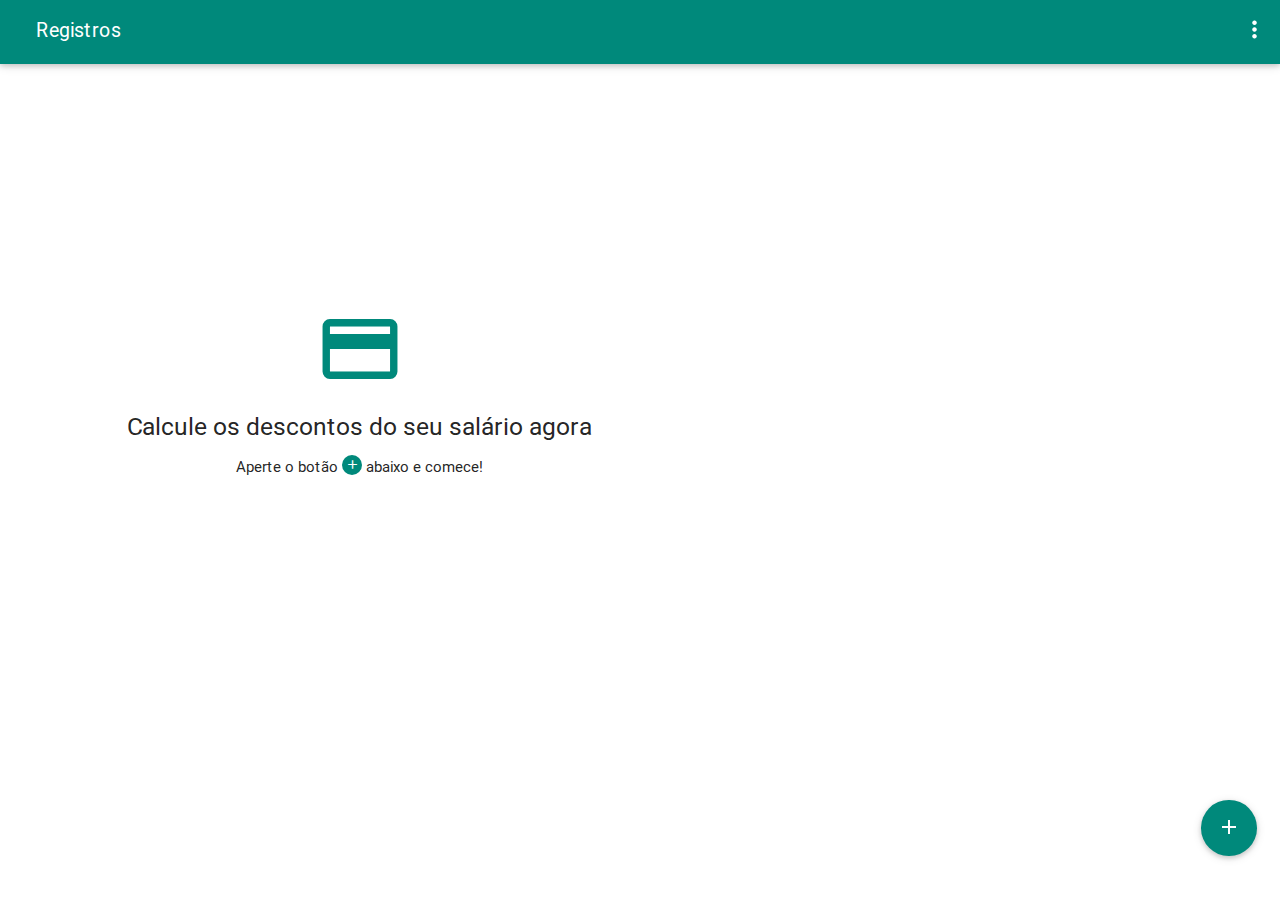
<file: www/index.html>
<!DOCTYPE html>
<html>
<head>
  <meta name="viewport" content="user-scalable=no, initial-scale=1, maximum-scale=1, width=device-width, target-densitydpi=device-dpi" />
  <meta charset="utf-8">
  <title>Desconto Salário</title>
  <link rel="stylesheet" href="icons/material.css">
  <link rel="stylesheet" href="css/materialize.min.css">
  <link rel="stylesheet" href="css/estilos.css">
  <script type="text/javascript" charset="utf-8">
    document.addEventListener("deviceready", onDeviceReady, false);
    function onDeviceReady() {
      navigator.splashscreen.show();
    }
  </script>

  <script async src="//pagead2.googlesyndication.com/pagead/js/adsbygoogle.js"></script>
  <script>
    (adsbygoogle = window.adsbygoogle || []).push({
      google_ad_client: "ca-pub-9735122012959131",
      enable_page_level_ads: true
    });
  </script>
</head>
<body>

  <ul class="side-nav" id="mobile-demo">
    <li><a href="index.html" class="link_vignette"><i class="material-icons">list</i>Registros</a></li>
    <li><a href="liquid-salary.html" class="link_vignette"><i class="material-icons">payment</i>Salário Líquido</a></li>
    <hr>
    <li><a href="about.html" class="link_vignette"><i class="material-icons">info_outline</i>Sobre o App</a></li>
  </ul>

  <nav class="row teal darken-1 white-text">
    <div class="nav-wrapper col s12">
      <a href="#" data-activates="mobile-demo" class="button-collapse"><i class="material-icons">menu</i></a>
      
      <h1 href="#" class="title-topo left-align">Registros</h1>

      <i class="material-icons waves-effect waves-light waves-circle dropdown-button right" data-activates="submenu" data-gutter="5" data-constrainwidth="false">more_vert</i>

      <ul id="submenu" class="dropdown-content">
        <li><a class="black-text acao-limpar">Limpar</a></li>
      </ul>
    </div>
  </nav>
  
  <div class="row">
    <div class="col s12">
      <div id="liquidsalary" class="liquidsalary-item">
        <table id="liquidsalary-table" class="responsive-table striped">
          <thead>
            <tr>
              <th data-field="name">Nome</th>
              <th data-field="wage">Bruto</th>
              <th data-field="liquid-salary">Líquido</th>
              <th data-field="fgts">FGTS</th>
              <th data-field="inss">INSS</th>
              <th data-field="irrf">IRRF</th>
              <th data-field="children">Dependentes</th>
              <th data-field="pension">Pensão</th>
              <th data-field="other-discounts">descontos IR</th>
              <th data-field="vt">VT</th>
              <th data-field="vr">VR</th>
              <th data-field="va">VA</th>
              <th data-field="healthcareVal">Plano de Saúde</th>
              <th data-field="unionDuesVal">Sindicato</th>
              <th data-field="salaryDiscountsVal">Outros Descontos</th>
              <th data-field="date">Data</th>
            </tr>
          </thead>

          <tbody id="list">
            
          </tbody>
        </table>
      </div>

      <div id="empty-data" class="liquidsalary-item">
        <div class="liquidsalary-item-valign col s10 offset-s1 valign-wrapper">
          <div class="valign center-align center">
            <a href="liquid-salary.html" class="link_vignette">
              <i class="material-icons large teal-text text-darken-1">payment</i>
              <h5>Calcule os descontos do seu salário agora</h5>
              <p>Aperte o botão <i class="btn-more material-icons tiny">add</i> abaixo e comece!</p>
            </a>
          </div>
        </div>
      </div>

    </div>
  </div>

  <div class="fixed-action-btn" style="bottom: 45px; right: 24px;">
    <a href="liquid-salary.html" class="btn-floating btn-large waves-effect waves-light teal darken-1 link_vignette"><i class="large material-icons">add</i></a>
  </div>

  <script src="js/jquery.min.js"></script>
  <script src="js/jquery.price_format.2.0.min.js"></script>
  <script src="js/materialize.min.js"></script>
  <script src="js/main.js"></script>
  <script src="js/register.js"></script>
</body>
</html>
</file>
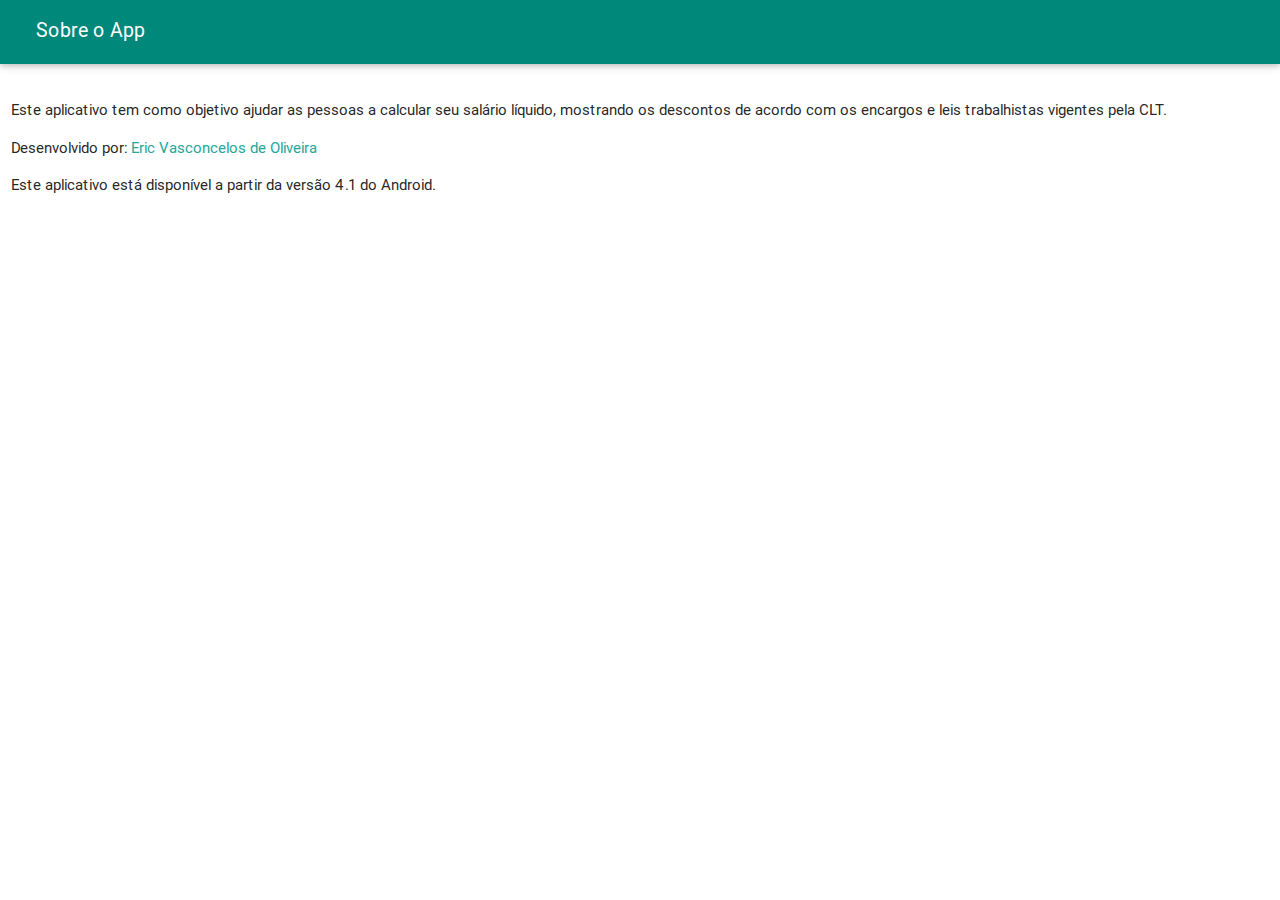
<file: www/about.html>
<!DOCTYPE html>
<html>
<head>
	<meta name="viewport" content="user-scalable=no, initial-scale=1, maximum-scale=1, width=device-width, target-densitydpi=device-dpi" />
	<meta charset="utf-8">
	<title>Sobre o App</title>
	<link rel="stylesheet" href="icons/material.css">
	<link rel="stylesheet" href="css/materialize.min.css">
	<link rel="stylesheet" href="css/estilos.css">
  <script async src="//pagead2.googlesyndication.com/pagead/js/adsbygoogle.js"></script>
  <script>
    (adsbygoogle = window.adsbygoogle || []).push({
      google_ad_client: "ca-pub-9735122012959131",
      enable_page_level_ads: true
    });
  </script>
</head>
<body>

	<ul class="side-nav" id="mobile-demo">
    <li><a href="index.html" class="link_vignette"><i class="material-icons">list</i>Registros</a></li>
    <li><a href="liquid-salary.html" class="link_vignette"><i class="material-icons">payment</i>Salário Líquido</a></li>
    <hr>
    <li><a href="about.html" class="link_vignette"><i class="material-icons">info_outline</i>Sobre o App</a></li>
  </ul>

	<nav class="row teal darken-1 white-text">
    <div class="nav-wrapper col s12">
      <a href="#" data-activates="mobile-demo" class="button-collapse"><i class="material-icons">menu</i></a>

      <h1 href="#" class="title-topo left-align">Sobre o App</h1>
    </div>
  </nav>
	
	<div class="row">
    <div class="col s12">
      <p>Este aplicativo tem como objetivo ajudar as pessoas a calcular seu salário líquido, mostrando os descontos de acordo com os encargos e leis trabalhistas vigentes pela CLT.</p>
      <p>Desenvolvido por: <a class="teal-text text-lighten-1" href="http://2re.com.br/ericvasconcelos/">Eric Vasconcelos de Oliveira</a></p>
      <p>Este aplicativo está disponível a partir da versão 4.1 do Android.</p>
    </div>
  </div>

	<script src="js/jquery.min.js"></script>
	<script src="js/jquery.price_format.2.0.min.js"></script>
	<script src="js/materialize.min.js"></script>
	<script src="js/main.js"></script>
</body>
</html>
</file>
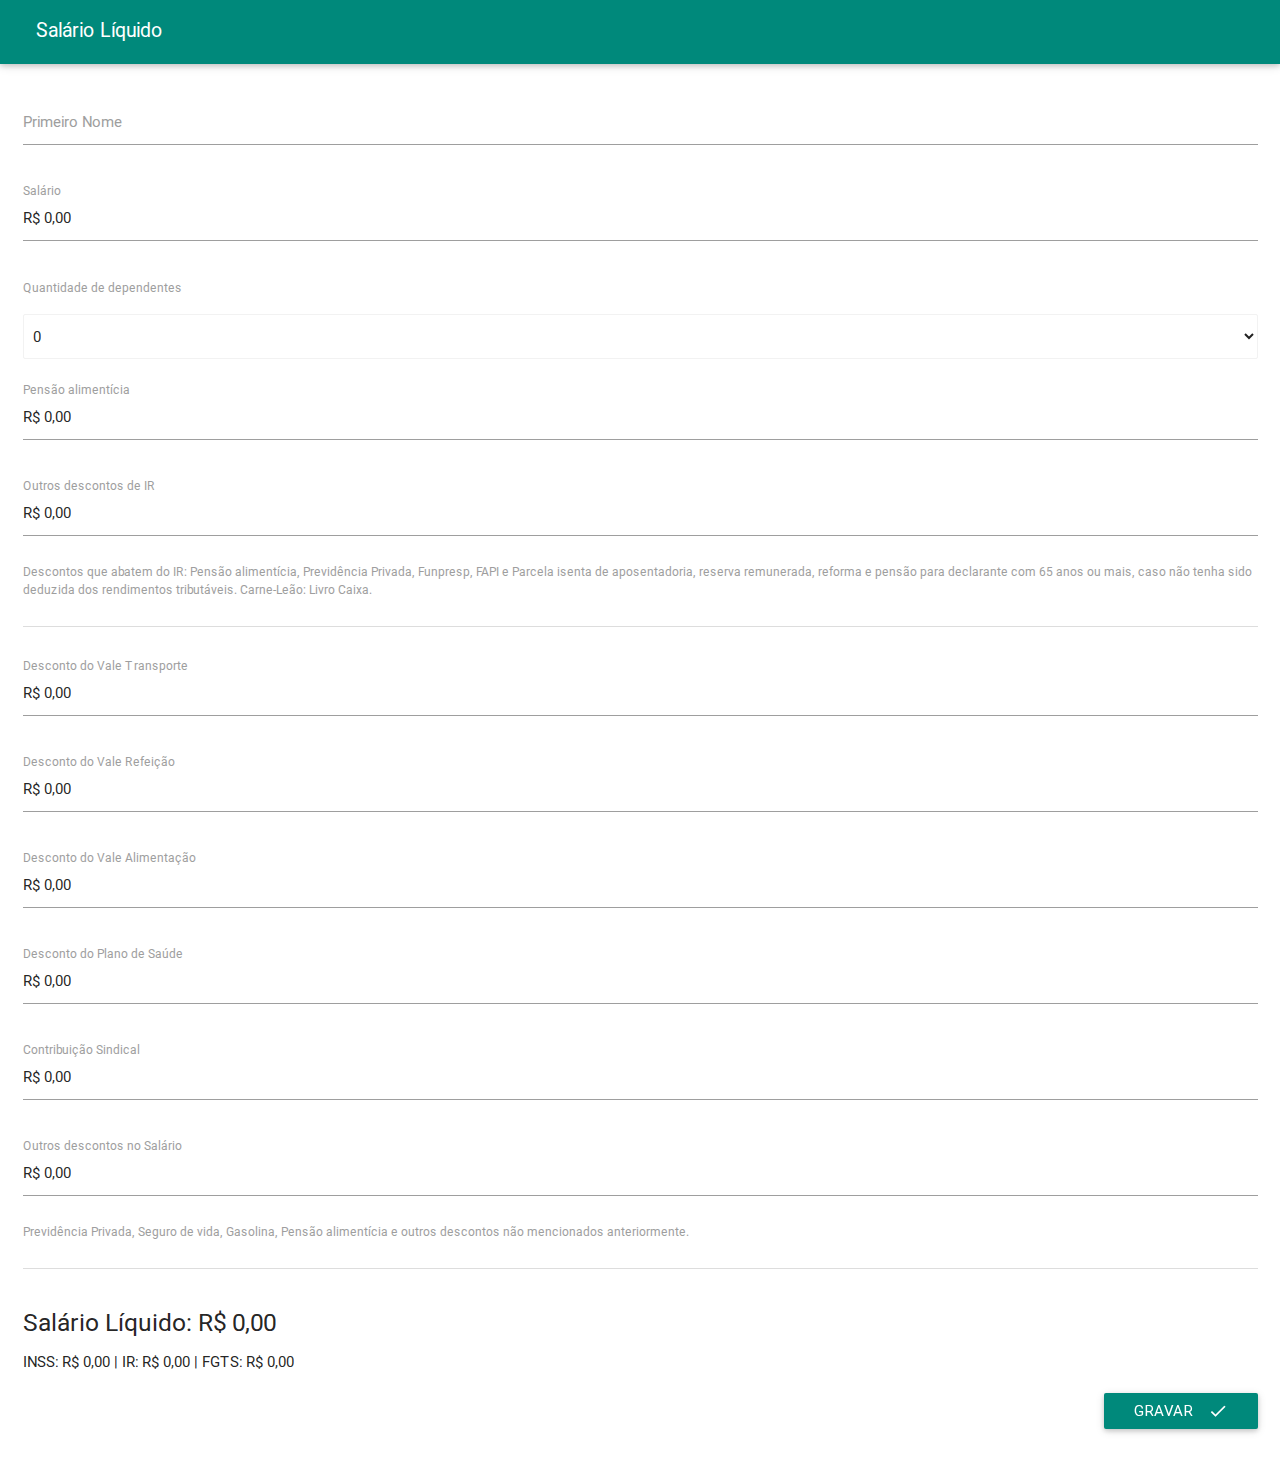
<file: www/liquid-salary.html>
<!DOCTYPE html>
<html>
<head>
	<meta name="viewport" content="user-scalable=no, initial-scale=1, maximum-scale=1, width=device-width, target-densitydpi=device-dpi" />
	<meta charset="utf-8">
	<title>Salário Líquido</title>
	<link rel="stylesheet" href="icons/material.css">
	<link rel="stylesheet" href="css/materialize.min.css">
	<link rel="stylesheet" href="css/estilos.css">
  <script async src="//pagead2.googlesyndication.com/pagead/js/adsbygoogle.js"></script>
  <script>
    (adsbygoogle = window.adsbygoogle || []).push({
      google_ad_client: "ca-pub-9735122012959131",
      enable_page_level_ads: true
    });
  </script>
</head>
<body>

  <ul class="side-nav" id="mobile-demo">
    <li><a href="index.html" class="link_vignette"><i class="material-icons">list</i>Registros</a></li>
    <li><a href="liquid-salary.html" class="link_vignette"><i class="material-icons">payment</i>Salário Líquido</a></li>
    <hr>
    <li><a href="about.html" class="link_vignette"><i class="material-icons">info_outline</i>Sobre o App</a></li>
  </ul>

	<nav class="row teal darken-1 white-text">
    <div class="nav-wrapper col s12">
      <a href="#" data-activates="mobile-demo" class="button-collapse"><i class="material-icons">menu</i></a>
      
      <h1 href="#" class="title-topo left-align">Salário Líquido</h1>
    </div>
  </nav>
	
	<div class="row">
    <form class="col s12">
    	<div class="row">
        <div class="input-field col s12">
          <input id="name" type="text" required="required" pattern="[\D\s]{3,200}" class="validate">
          <label for="name">Primeiro Nome</label>
        </div>
      </div>

      <div class="row">
        <div class="input-field col s12">
          <input id="wage" type="tel" required="required" pattern="^(\D{2}\s)([0-9]{1,3}\.)?[0-9]{1,3},[0-9]{2}$" class="validate currency">
          <label for="wage">Salário</label>
        </div>
      </div>

      <div class="row">
      	<div class="col s12">
      		<label for="children">Quantidade de dependentes</label>
        </div>
        <div class="input-field col s12">
          <select id="children" class="browser-default">
            <option value="0">0</option>
            <option value="1">1</option>
            <option value="2">2</option>
            <option value="3">3</option>
            <option value="4">4</option>
            <option value="5">5</option>
            <option value="6">6</option>
            <option value="7">7</option>
            <option value="8">8</option>
            <option value="9">9</option>
            <option value="10">10</option>
          </select>
        </div>
      </div>

      <div class="row">
        <div class="input-field col s12">
          <input id="pension" type="tel" pattern="^(\D{2}\s)([0-9]{1,3}\.)?[0-9]{1,3},[0-9]{2}$" class="validate currency">
          <label for="pension">Pensão alimentícia</label>
        </div>
      </div>

      <div class="row">
        <div class="input-field col s12">
          <input id="others-discounts" type="tel" pattern="^(\D{2}\s)([0-9]{1,3}\.)?[0-9]{1,3},[0-9]{2}$" class="validate currency">
          <label for="others-discounts">Outros descontos de IR</label>
        </div>
        <div class="col s12">
          <p class="obs">Descontos que abatem do IR: Pensão alimentícia, Previdência Privada, Funpresp, FAPI e Parcela isenta de aposentadoria, reserva remunerada, reforma e pensão para declarante com 65 anos ou mais, caso não tenha sido deduzida dos rendimentos tributáveis. Carne-Leão: Livro Caixa.</p>
        </div>
      </div>

      <div class="row">
        <div class="col s12">
          <hr>
        </div>
      </div>

      <div class="row">
        <div class="input-field col s12">
          <input id="vt" type="tel" pattern="^(\D{2}\s)([0-9]{1,3}\.)?[0-9]{1,3},[0-9]{2}$" class="validate currency">
          <label for="vt">Desconto do Vale Transporte</label>
        </div>
      </div>

      <div class="row">
        <div class="input-field col s12">
          <input id="vr" type="tel" pattern="^(\D{2}\s)([0-9]{1,3}\.)?[0-9]{1,3},[0-9]{2}$" class="validate currency">
          <label for="vr">Desconto do Vale Refeição</label>
        </div>
      </div>

      <div class="row">
        <div class="input-field col s12">
          <input id="va" type="tel" pattern="^(\D{2}\s)([0-9]{1,3}\.)?[0-9]{1,3},[0-9]{2}$" class="validate currency">
          <label for="va">Desconto do Vale Alimentação</label>
        </div>
      </div>

      <div class="row">
        <div class="input-field col s12">
          <input id="healthcare" type="tel" pattern="^(\D{2}\s)([0-9]{1,3}\.)?[0-9]{1,3},[0-9]{2}$" class="validate currency">
          <label for="healthcare">Desconto do Plano de Saúde</label>
        </div>
      </div>

      <div class="row">
        <div class="input-field col s12">
          <input id="union-dues" type="tel" pattern="^(\D{2}\s)([0-9]{1,3}\.)?[0-9]{1,3},[0-9]{2}$" class="validate currency">
          <label for="union-dues">Contribuição Sindical</label>
        </div>
      </div>

      <div class="row">
        <div class="input-field col s12">
          <input id="salary-discounts" type="tel" pattern="^(\D{2}\s)([0-9]{1,3}\.)?[0-9]{1,3},[0-9]{2}$" class="validate currency">
          <label for="salary-discounts">Outros descontos no Salário</label>
        </div>
        <div class="col s12">
          <p class="obs">Previdência Privada, Seguro de vida, Gasolina, Pensão alimentícia e outros descontos não mencionados anteriormente.</p>
        </div>
      </div>

      <div class="row">
        <div class="col s12">
          <hr>
        </div>
      </div>

      <div class="result row">
        <div class="col s12">
          <h5>Salário Líquido: <span id="liquid-wage">R$ 0,00</span></h5>
          <p>INSS: <span id="discount-inss">R$ 0,00</span> | IR: <span id="discount-ir">R$ 0,00</span> | FGTS: <span id="discount-fgts">R$ 0,00</span></p>
        </div>
      </div>
			
			<div class="row">
        <div class="col s12">
          <a id="save" class="teal darken-1 white-text waves-effect waves-light btn right">Gravar<i class="material-icons right">done</i></a>
        </div>
			</div>

		</form>
  </div>

  <div id="confirmacao" class="modal modal-fixed-footer">
    <div class="modal-content">
      <h5>Resumo do pedido</h5>
      <input id="numero-mesa" type="tel" pattern="^(\D{2}\s)([0-9]{1,3}\.)?[0-9]{1,3},[0-9]{2}$" class="validate" placeholder="Número da mesa">
      <blockquote id="resumo"></blockquote>
    </div>
    <div class="modal-footer">
      <button class="btn deep-orange waves-effect waves-light modal-close">
        Pedir
      </button>
      <button class="btn-flat waves-effect waves-red modal-close acao-limpar">
        Cancelar
      </button>
    </div>
  </div>

	<script src="js/jquery.min.js"></script>
	<script src="js/jquery.price_format.2.0.min.js"></script>
	<script src="js/materialize.min.js"></script>
	<script src="js/main.js"></script>
  <script src="js/liquid-salary.js"></script>
</body>
</html>
</file>
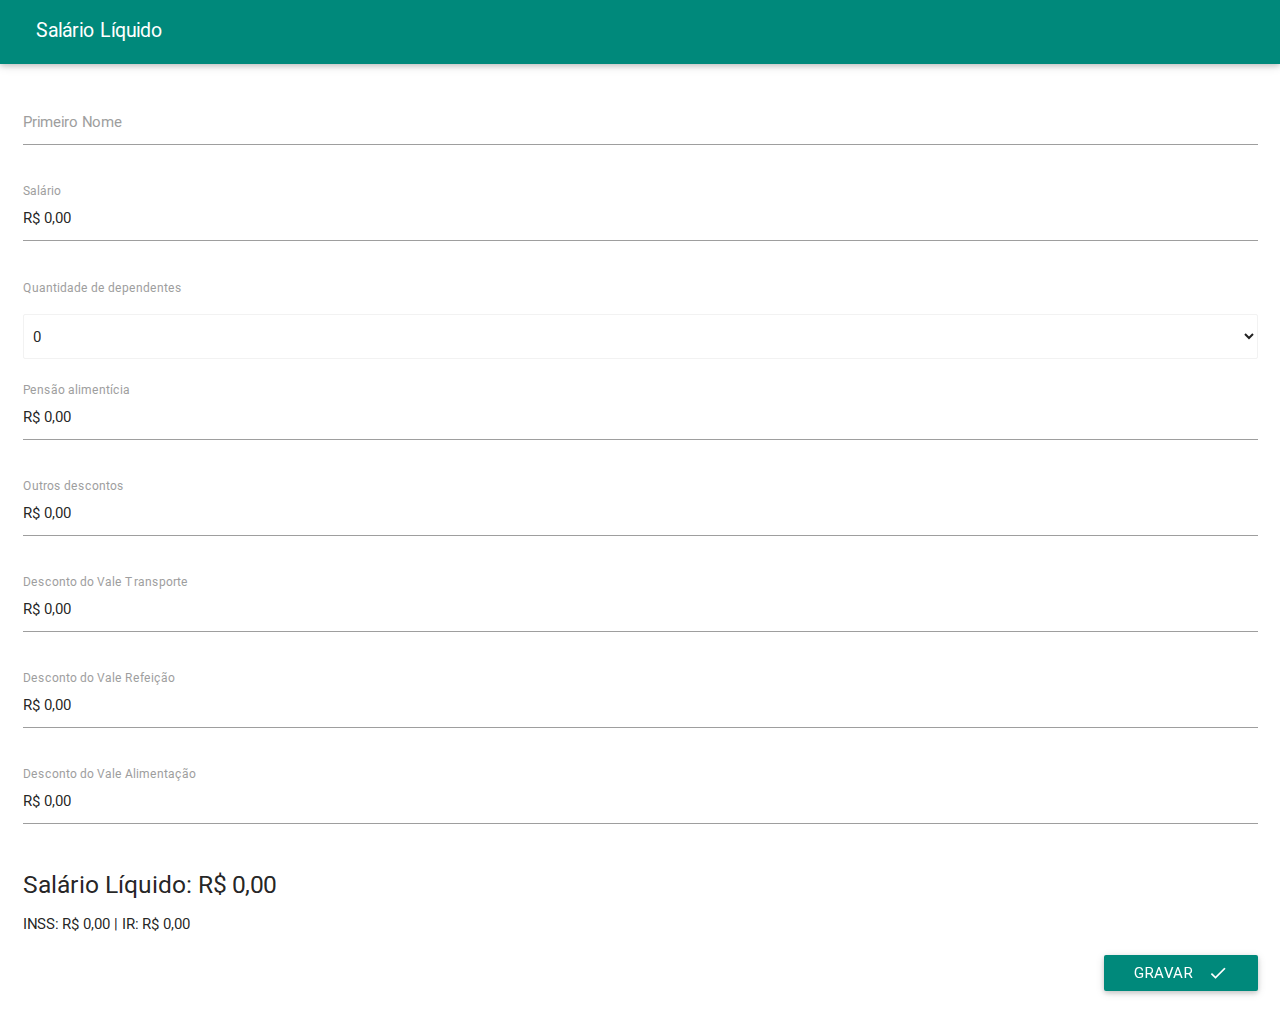
<file: www/salario-liquido.html>
<!DOCTYPE html>
<html>
<head>
	<meta name="viewport" content="width=device-width, initial-scale=1">
	<meta charset="utf-8">
	<title>Salário Líquido</title>
	<link rel="stylesheet" href="icons/material.css">
	<link rel="stylesheet" href="css/materialize.min.css">
	<link rel="stylesheet" href="css/estilos.css">
</head>
<body>

  <ul class="side-nav" id="mobile-demo">
    <li><a href="#" onclick="callIndex()"><i class="material-icons">view_list</i>Registros</a></li>
    <li><a href="#" onclick="callLiquidSalary()"><i class="material-icons">payment</i>Salário Líquido</a></li>
    <hr>
    <li><a href="#" onclick="callAbout()"><i class="material-icons">info_outline</i>Sobre o App</a></li>
  </ul>

	<nav class="row teal darken-1 white-text">
    <div class="nav-wrapper col s12">
      <a href="#" data-activates="mobile-demo" class="button-collapse"><i class="material-icons">menu</i></a>
      
      <h1 href="#" class="title-topo left-align">Salário Líquido</h1>
    </div>
  </nav>
	
	<div class="row">
    <form class="col s12">
    	<div class="row">
        <div class="input-field col s12">
          <input id="name" type="text" required="required" pattern="[\D\s]{3,200}" class="validate">
          <label for="name">Primeiro Nome</label>
        </div>
      </div>

      <div class="row">
        <div class="input-field col s12">
          <input id="wage" type="tel" required="required" pattern="^(\D{2}\s)([0-9]{1,3}\.)?[0-9]{1,3},[0-9]{2}$" class="validate currency">
          <label for="wage">Salário</label>
        </div>
      </div>

      <div class="row">
      	<div class="col s12">
      		<label for="children">Quantidade de dependentes</label>
        </div>
        <div class="input-field col s12">
          <select id="children" class="browser-default">
            <option value="0">0</option>
            <option value="1">1</option>
            <option value="2">2</option>
            <option value="3">3</option>
            <option value="4">4</option>
            <option value="5">5</option>
            <option value="6">6</option>
            <option value="7">7</option>
            <option value="8">8</option>
            <option value="9">9</option>
            <option value="10">10</option>
          </select>
        </div>
      </div>

      <div class="row">
        <div class="input-field col s12">
          <input id="pension" type="tel" pattern="^(\D{2}\s)([0-9]{1,3}\.)?[0-9]{1,3},[0-9]{2}$" class="validate currency">
          <label for="pension">Pensão alimentícia</label>
        </div>
      </div>

      <div class="row">
        <div class="input-field col s12">
          <input id="others-discounts" type="tel" pattern="^(\D{2}\s)([0-9]{1,3}\.)?[0-9]{1,3},[0-9]{2}$" class="validate currency">
          <label for="others-discounts">Outros descontos</label>
        </div>
      </div>

      <div class="row">
        <div class="input-field col s12">
          <input id="vt" type="tel" pattern="^(\D{2}\s)([0-9]{1,3}\.)?[0-9]{1,3},[0-9]{2}$" class="validate currency">
          <label for="vt">Desconto do Vale Transporte</label>
        </div>
      </div>

      <div class="row">
        <div class="input-field col s12">
          <input id="vr" type="tel" pattern="^(\D{2}\s)([0-9]{1,3}\.)?[0-9]{1,3},[0-9]{2}$" class="validate currency">
          <label for="vr">Desconto do Vale Refeição</label>
        </div>
      </div>

      <div class="row">
        <div class="input-field col s12">
          <input id="va" type="tel" pattern="^(\D{2}\s)([0-9]{1,3}\.)?[0-9]{1,3},[0-9]{2}$" class="validate currency">
          <label for="va">Desconto do Vale Alimentação</label>
        </div>
      </div>

      <div class="result row">
        <div class="col s12">
          <h5>Salário Líquido: <span id="liquid-wage">R$ 0,00</span></h5>
          <p>INSS: <span id="discount-inss">R$ 0,00</span> | IR: <span id="discount-ir">R$ 0,00</span></p>
        </div>
      </div>
			
			<div class="row">
        <div class="col s12">
          <a id="save" class="teal darken-1 white-text waves-effect waves-light btn right">Gravar<i class="material-icons right">done</i></a>
        </div>
			</div>

		</form>
  </div>

  <div id="confirmacao" class="modal modal-fixed-footer">
    <div class="modal-content">
      <h5>Resumo do pedido</h5>
      <input id="numero-mesa" type="tel" pattern="^(\D{2}\s)([0-9]{1,3}\.)?[0-9]{1,3},[0-9]{2}$" class="validate" placeholder="Número da mesa">
      <blockquote id="resumo"></blockquote>
    </div>
    <div class="modal-footer">
      <button class="btn deep-orange waves-effect waves-light modal-close">
        Pedir
      </button>
      <button class="btn-flat waves-effect waves-red modal-close acao-limpar">
        Cancelar
      </button>
    </div>
  </div>

	<script src="js/jquery.min.js"></script>
	<script src="js/jquery.price_format.2.0.min.js"></script>
	<script src="js/materialize.min.js"></script>
	<script src="js/main.js"></script>
  <script src="js/liquid-salary.js"></script>
</body>
</html>
</file>
<file: www/icons/material.css>
/*
  http://google.github.io/material-design-icons/#icon-font-for-the-web
*/
@font-face {
  font-family: "Material Icons";
  src: local('Material Icons'),
       local('MaterialIcons-Regular'),
       url("MaterialIcons-Regular.ttf");
  font-weight: normal;
  font-style: normal;
}
.material-icons {
  font-family: 'Material Icons';
  font-weight: normal;
  font-style: normal;
  font-size: 24px;  /* Preferred icon size */
  display: inline-block;
  width: 1em;
  height: 1em;
  line-height: 1;
  text-transform: none;
  letter-spacing: normal;
  word-wrap: normal;

  /* Support for all WebKit browsers. */
  -webkit-font-smoothing: antialiased;
  /* Support for Safari and Chrome. */
  text-rendering: optimizeLegibility;

  /* Support for Firefox. */
  -moz-osx-font-smoothing: grayscale;

  /* Support for IE. */
  font-feature-settings: 'liga';
}
</file>
<file: www/css/estilos.css>
/* logo */
nav .title-topo {
    margin: 0 0 0 25px;
    line-height: 56px;
    font-size: 1.3rem;
    color: #fff;
    display: inline-block;  
    padding: 0;
    white-space: nowrap;
}
/* estilo do titulo */
.titulo {
    font-size: 1.3rem;
    margin-left: 5%;
    margin-right: auto;
}
/* fixo no topo */
.topo-fixo {
    position: fixed;
    top: 0;
    width: 100%;
    z-index: 2;
}
.section {
    padding-top: 125px;
}

.footer-fixo {
    width: 100%;
    z-index: 2;
    margin-bottom: 0;
}
nav .nav-wrapper i {
    width: 2rem;
    font-size: 1.8rem;
    line-height: 4rem;
    display: block;
    text-align: center;
}
.side-nav a {
    padding: 0;
}
.side-nav i {
    width: 2rem;
    font-size: 1.6rem;
    line-height: 4.7rem;
    display: block;
    float: left;
    text-align: center;
    margin-right: 0.5em;
}
hr {
    height: 1px;
    background-color: #ddd;
    border: none;
}

.obs {
    font-size: 0.8em;
    color: #9e9e9e;
}

/* tabs */
.tabs {
    clear: both;
}
/* cor da aba */
.tabs .indicator {
    background-color: white;
}

.liquidsalary-item {
    display: none;
    
}
.liquidsalary-item-valign {
    min-height: 70vh;
}
.btn-more {
    width: 20px;
    height: 20px;
    background-color: #00897b;
    border-radius: 50%;
    line-height: 20px;
    text-align: center;
    color: white;
}

.link_vignette {
    color: inherit;
}
</file>
